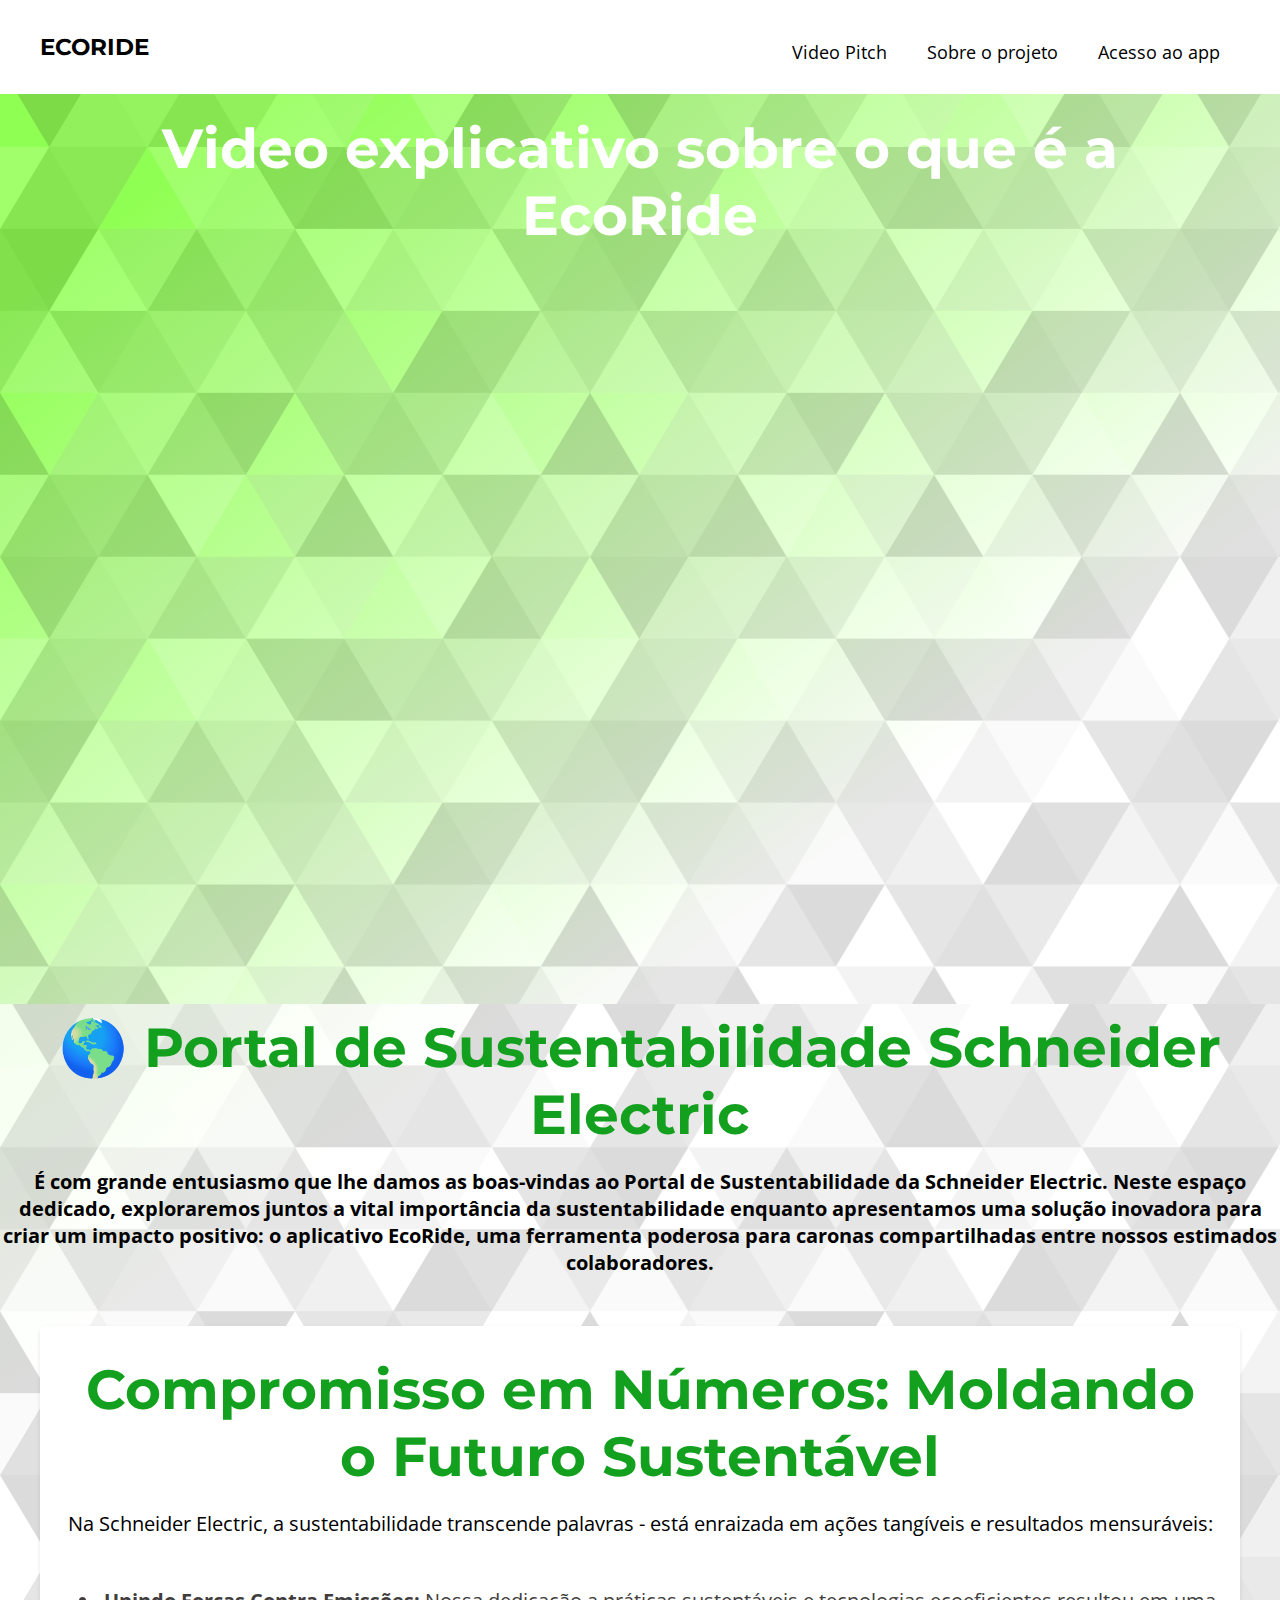
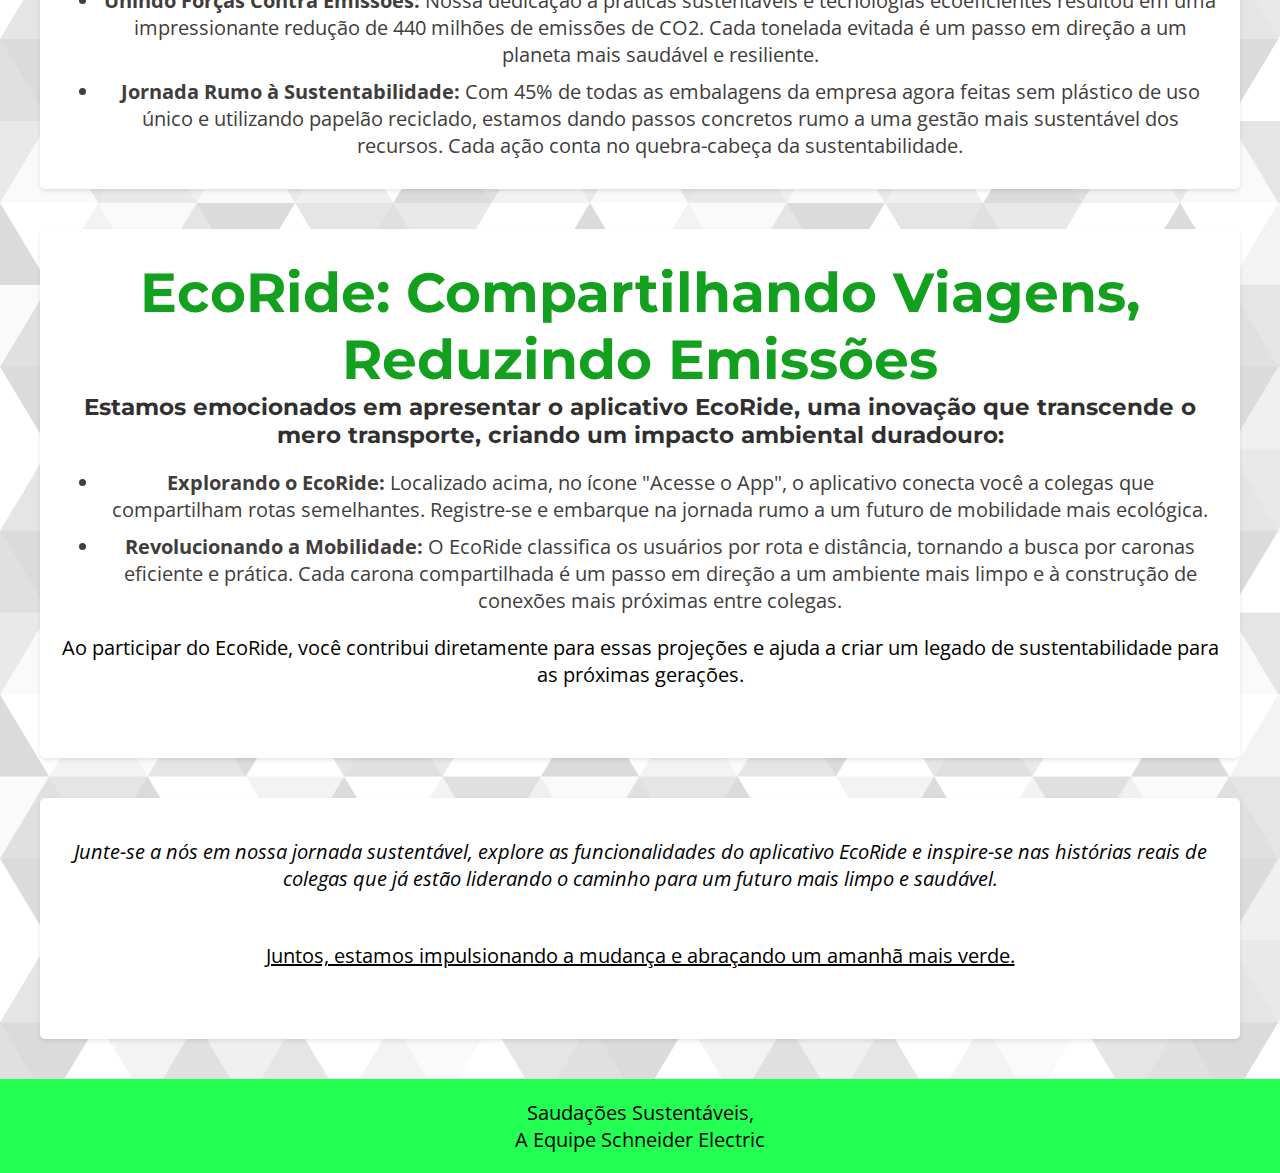
<file: index.html>
<!DOCTYPE html>
<html lang="pt-BR">
<head>
    <meta charset="UTF-8">
    <meta name="viewport" content="width=device-width, initial-scale=1.0">
    <title>ECORIDE | Pagina Incial</title>
    <link rel="icon" type="image/x-icon" href="img/favicon.png">
    <link rel="preconnect" href="https://fonts.googleapis.com">
<link rel="preconnect" href="https://fonts.gstatic.com" crossorigin>
<link 
    href="https://fonts.googleapis.com/css2?family=Montserrat:wght@900&family=Open+Sans:ital,wght@0,400;0,700;1,400&display=swap" 
    rel="stylesheet">
    <link rel="stylesheet" href="css/styles.css">
</head>
<body class="main-bg">
    <header>
        <aside class="menu white-bg">
            <div class="main-content menu-content">
                <a href="#"><h1>EcoRide</h1></a>
                <nav>
                    <ul>
                        <li><a href="index.html">Video Pitch</a></li>
                        <li><a href="/sobre.html">Sobre o projeto</a></li>
                        <li><a href="app/index.html">Acesso ao app</a></li>
                    </ul>
                </nav>
            </div>
        </aside>
    </header>

    <section class="main-menu section">
    <div class="main-content">
       <h2> Video explicativo sobre o que é a EcoRide</h2>
       <div style="padding:56.25% 0 0 0;position:relative;"><iframe src="https://player.vimeo.com/video/856560809?badge=0&amp;autopause=0&amp;player_id=0&amp;app_id=58479" frameborder="0" allow="autoplay; fullscreen; picture-in-picture" style="position:absolute;top:0;left:0;width:100%;height:100%;" title="pitchVideo"></iframe></div><script src="https://player.vimeo.com/api/player.js"></script>
    </div>
    </section>

    

<div class="texto2">
    <h2>🌎 Portal de Sustentabilidade Schneider Electric</h2>
    <p> <strong>É com grande entusiasmo que lhe damos as boas-vindas ao Portal de Sustentabilidade da Schneider Electric. Neste espaço dedicado, exploraremos juntos a vital importância da sustentabilidade enquanto apresentamos uma solução inovadora para criar um impacto positivo: o aplicativo EcoRide, uma ferramenta poderosa para caronas compartilhadas entre nossos estimados colaboradores.</strong> </p>
</section>
<section>
    <h2>Compromisso em Números: Moldando o Futuro Sustentável</h2>
    <p>Na Schneider Electric, a sustentabilidade transcende palavras - está enraizada em ações tangíveis e resultados mensuráveis:</p>
    <ul>
        <li><strong>Unindo Forças Contra Emissões:</strong> Nossa dedicação a práticas sustentáveis e tecnologias ecoeficientes resultou em uma impressionante redução de 440 milhões de emissões de CO2. Cada tonelada evitada é um passo em direção a um planeta mais saudável e resiliente.</li>
        <li><strong>Jornada Rumo à Sustentabilidade:</strong> Com 45% de todas as embalagens da empresa agora feitas sem plástico de uso único e utilizando papelão reciclado, estamos dando passos concretos rumo a uma gestão mais sustentável dos recursos. Cada ação conta no quebra-cabeça da sustentabilidade.</li>
    </ul>
</section>
<section>
    <h2>EcoRide: Compartilhando Viagens, Reduzindo Emissões</h2>
    <h6>Estamos emocionados em apresentar o aplicativo EcoRide, uma inovação que transcende o mero transporte, criando um impacto ambiental duradouro:</h6>
    <ul>
        <li><strong>Explorando o EcoRide:</strong> Localizado acima, no ícone "Acesse o App", o aplicativo conecta você a colegas que compartilham rotas semelhantes. Registre-se e embarque na jornada rumo a um futuro de mobilidade mais ecológica.</li>
        <li><strong>Revolucionando a Mobilidade:</strong> O EcoRide classifica os usuários por rota e distância, tornando a busca por caronas eficiente e prática. Cada carona compartilhada é um passo em direção a um ambiente mais limpo e à construção de conexões mais próximas entre colegas.</li>
    </ul>
    <p>Ao participar do EcoRide, você contribui diretamente para essas projeções e ajuda a criar um legado de sustentabilidade para as próximas gerações.</p>
</section>
<section>
    <p><i>Junte-se a nós em nossa jornada sustentável, explore as funcionalidades do aplicativo EcoRide e inspire-se nas histórias reais de colegas que já estão liderando o caminho para um futuro mais limpo e saudável.</i></p>
    <p> <u>Juntos, estamos impulsionando a mudança e abraçando um amanhã mais verde.</u> </p>
</section>
</div>

<footer>
    <p>Saudações Sustentáveis,<br>A Equipe Schneider Electric</p>
</footer>
    
</body>
</html>
</file>
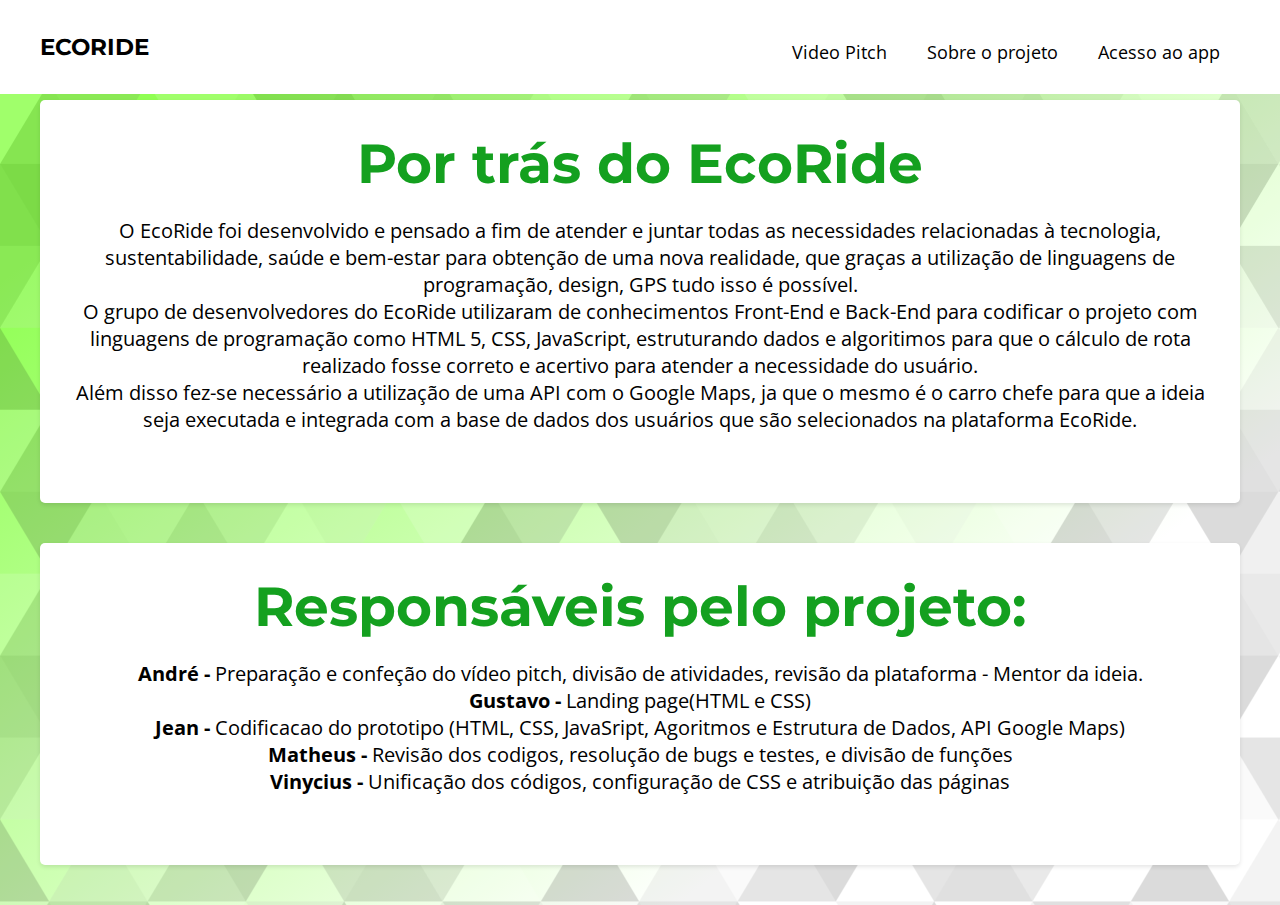
<file: sobre.html>
<!DOCTYPE html>
<html lang="pt-BR">
<head>
    <meta charset="UTF-8">
    <meta name="viewport" content="width=device-width, initial-scale=1.0">
    <title>ECORIDE | Sobre</title>
    <link rel="icon" type="image/x-icon" href="img/favicon.png">
    <link rel="preconnect" href="https://fonts.googleapis.com">
<link rel="preconnect" href="https://fonts.gstatic.com" crossorigin>
<link 
    href="https://fonts.googleapis.com/css2?family=Montserrat:wght@900&family=Open+Sans:ital,wght@0,400;0,700;1,400&display=swap" 
    rel="stylesheet">
    <link rel="stylesheet" href="css/styles.css">
</head>
<body class="main-bg">
    <header>
        <aside class="menu white-bg">
            <div class="main-content menu-content">
                <a href="#"><h1>EcoRide</h1></a>
                <nav>
                    <ul>
                        <li><a href="index.html">Video Pitch</a></li>
                        <li><a href="sobre.html">Sobre o projeto</a></li>
                        <li><a href="app/index.html">Acesso ao app</a></li>
                    </ul>
                </nav>
            </div>
        </aside>
    </header>

    
    <div class="main-content">
    </div>

    <div class="texto2">
    <section>
        <h2>Por trás do EcoRide</h2>
        <p>O EcoRide foi desenvolvido e pensado a fim de atender e juntar todas as necessidades relacionadas à tecnologia, sustentabilidade, saúde e bem-estar para obtenção de uma nova realidade, que graças a utilização de linguagens de programação, design, GPS tudo isso é possível. <br>O grupo de desenvolvedores do EcoRide utilizaram de conhecimentos Front-End e Back-End para codificar o projeto com linguagens de programação como HTML 5, CSS, JavaScript, estruturando dados e algoritimos para que o cálculo de rota realizado fosse correto e acertivo para atender a necessidade do usuário. <br>Além disso fez-se necessário a utilização de uma API com o Google Maps, ja que o mesmo é o carro chefe para que a ideia seja executada e integrada com a base de dados dos usuários que são selecionados na plataforma EcoRide.</p>
    </section>


    <section>
        <h2>Responsáveis pelo projeto:</h2>
        <p><strong>André -</strong> Preparação e confeção do vídeo pitch, divisão de atividades, revisão da plataforma - Mentor da ideia. <br><strong>Gustavo -</strong> Landing page(HTML e CSS) <br><strong>Jean - </strong>Codificacao do prototipo (HTML, CSS, JavaSript, Agoritmos e Estrutura de Dados, API Google Maps) <br><strong>Matheus - </strong>Revisão dos codigos, resolução de bugs e testes, e divisão de funções <br><strong>Vinycius - </strong>Unificação dos códigos, configuração de CSS e atribuição das páginas</p>
    </section>
    </div>

</body>
</html>
</file>
<file: css/styles.css>
:root{
    --primary-color: #24FF53;
    --white:  #ffffff;
    --light-gray-color: #EEEEEE;
    --gap: 3rem;
}

*{
    margin: 0;
    padding: 0;
}

html{
    font-size: 62.5%;
}

body{
    font-family: 'Open Sans', sans-serif;
    font-size: 2rem;
    color: var(--primary-color);
}

h1,h2,h3,h4,h5,h6{
    font-family: 'Montserrat', sans-serif;
}
h1{
    font-size: 6rem;
    text-transform: uppercase;
}
.main-content h2{
    font-size: 5.5rem;
    text-align: center;
    margin-bottom: 5rem;
    margin-top: 2rem;
}
h3{
    font-size: 5rem;
    
}
h4{
    font-size: 4.5rem;
    
}
h5{
    font-size: 4rem;
    color: rgb(0, 0, 0);
    text-align: center;
}
h6{
    font-size: 2.3rem;
    color: rgb(49, 47, 47);
    text-align: center;
}

p {
    text-align: center;
    color: black;
}

a {
    text-decoration: none;
}

ul {
    list-style: disc;
    padding-left: 2em;
    color: rgb(65, 61, 61);
    text-align: center;
    margin-top: 2rem;
}

li {
    margin-bottom: 0.5em;
}

footer {
    text-align: center;
    padding: 1em 0;
    background-color: var(--primary-color);
    color: #fff;
}

video {
    align-content: center;
}

.main-bg{background-image: url('../img/main-bg.svg');
    background-size: cover;
    background-position: center center;
    color:var(--white)
}

.main-content{
    max-width: 120rem;
    margin: 0 auto;
    padding: var(--gap);
}

.section{
    min-height: 100vh;
}

.menu{
    background: var(--white);
    position: fixed;
    top: 0;
    left: 0;
    right: 0;
    width: 100%;
    border-radius: 0.1rem solid var(--light-gray-color);
}

.menu-content{
    display: flex;
    justify-content: space-between;
    align-items: center;
    padding-top: 0 ;
    padding-bottom: 0;
}

.menu h1 {
    font-size: 2.3rem;
    color: black;
}

.menu h1 a{
    color: inherit;
}

.menu ul {
    list-style: none;
    display: flex;
}

.menu ul li a {
    display: block;
    padding: 2rem;
    font-size: 1.8rem;
    color:black;
    position: relative;
}

.menu ul li a::after {
    content:'';
    position: absolute;
    bottom: 1rem;
    left: 50%;
    width: 0;
    height: 0.2rem;
    background: var(--primary-color);
    transition: all 300ms ease-in-out;

}
.menu ul li a:hover::after {
    width: 50%;
    left: 25%;
}

.menu-espacing{
    height: 65px;

}

.main-menu{background-image: url('../img/main-bg.svg');
    background-size: cover;
    background-position: center center;
    color:var(--white);
    margin-top: 65px;
}

.intro-video{
    position: relative;
    padding-bottom: 56.25%;
    width: 80%; 
}

.intro-video iframe{
    top: 0;
    left: 0;
    width: 640px;
    height: 360px;
    margin-left: 12rem;
}





.texto2 h2 {
    color: #14a01f;
    font-size: 5.5rem;
    text-align: center;
    padding-top: 1rem;
}

.texto2 p {
    margin-bottom: 5rem;
    margin-top: 2rem;
}

.texto2 section {
    margin: 2em;
    padding: 1em;
    background-color: #fff;
    border-radius: 5px;
    box-shadow: 0 2px 4px rgba(0, 0, 0, 0.1);
}
</file>
